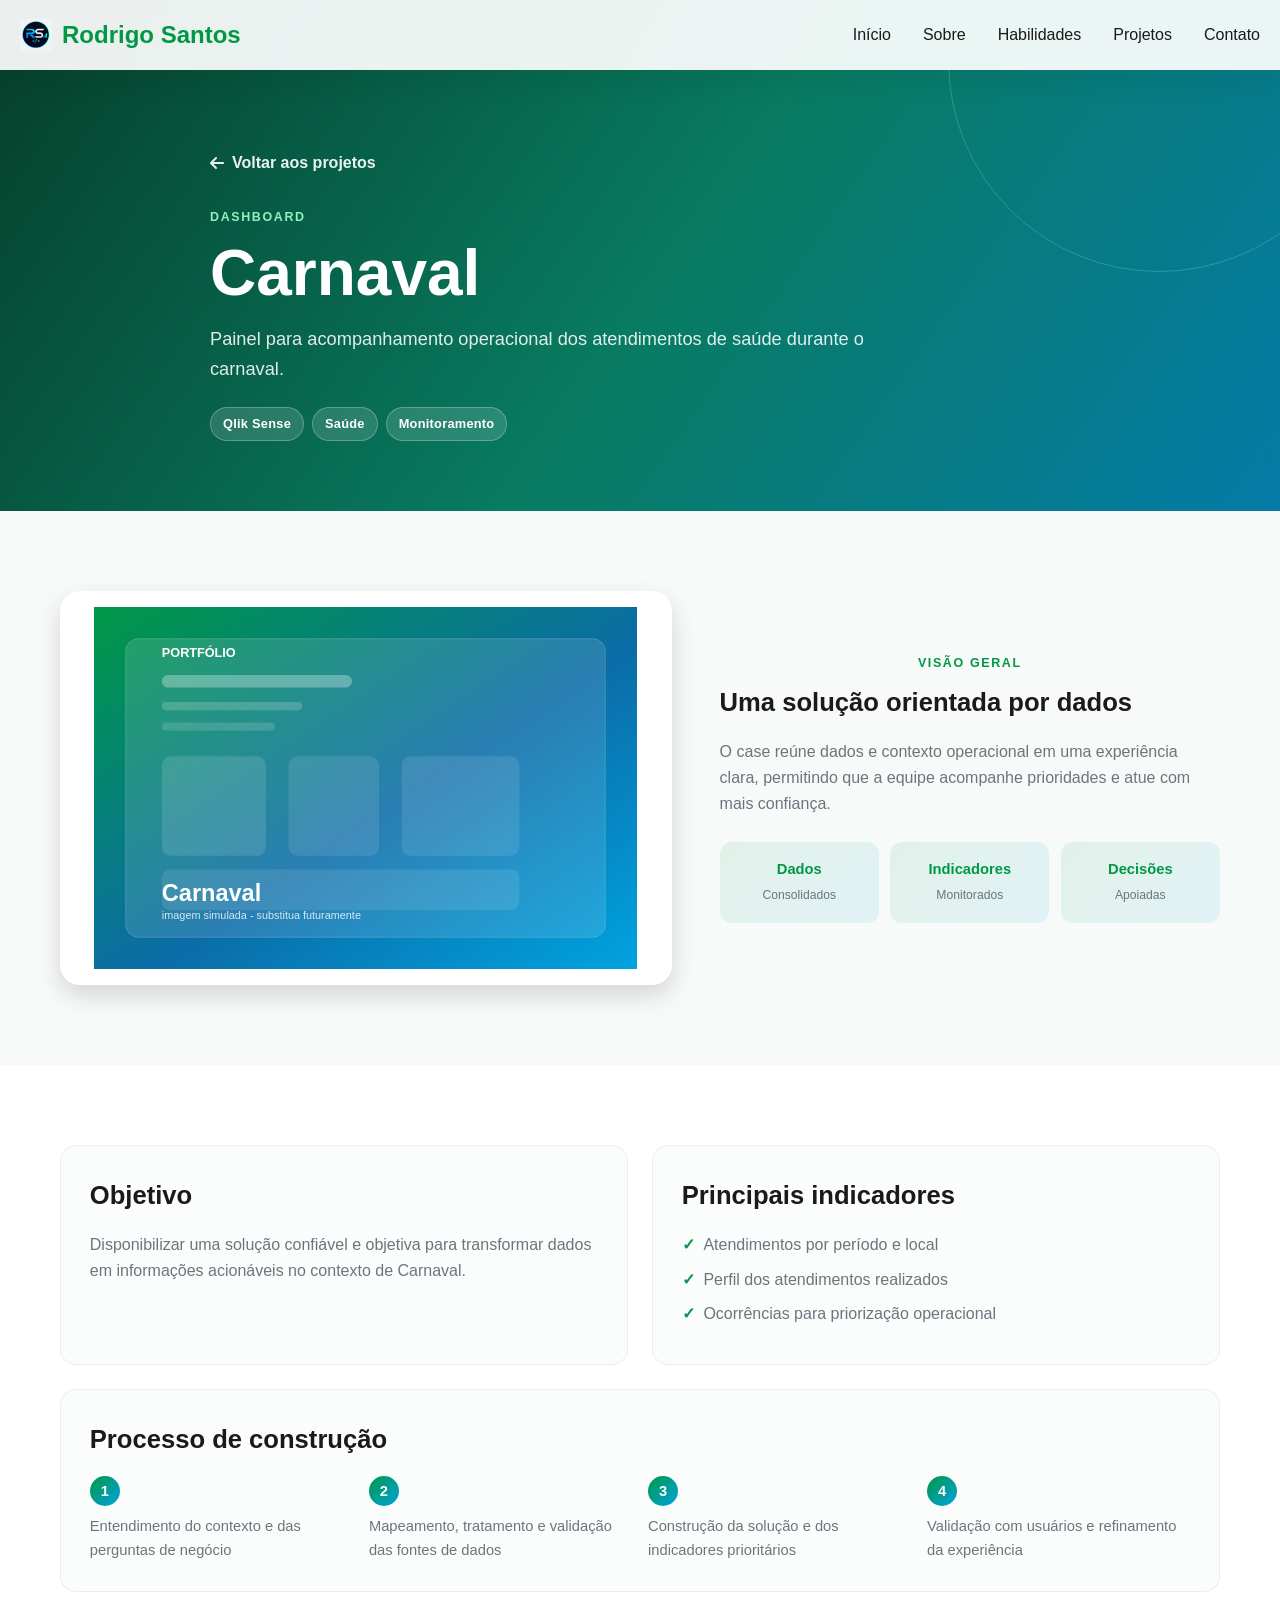
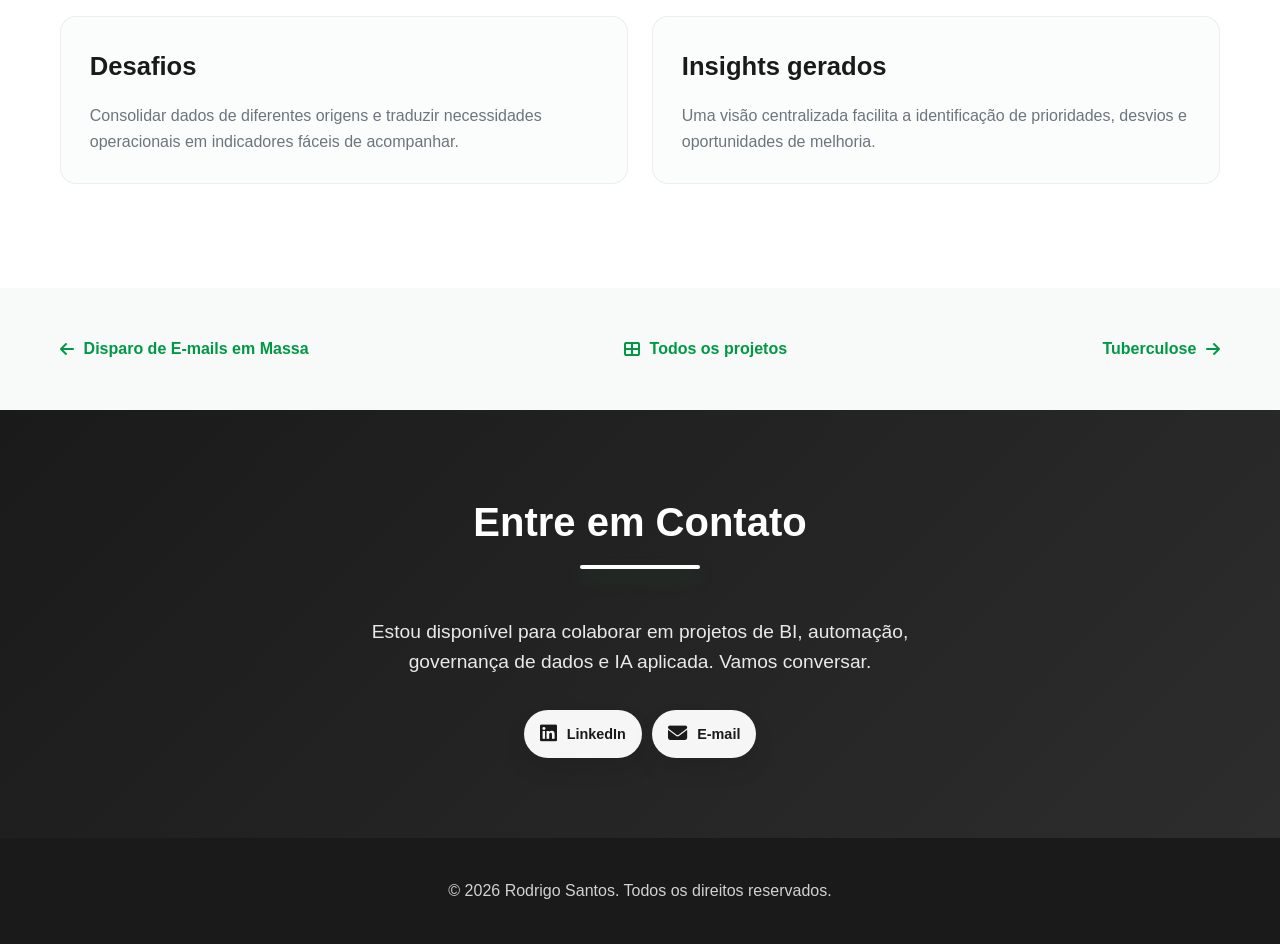
<file: projeto.html>
<!DOCTYPE html>
<html lang="pt-BR">
<head>
  <meta charset="UTF-8"><meta name="viewport" content="width=device-width, initial-scale=1.0">
  <meta name="description" content="Case de projeto de Rodrigo Santos"><title>Case | Rodrigo Santos</title>
  <link rel="stylesheet" href="css/style.css"><link rel="stylesheet" href="https://cdnjs.cloudflare.com/ajax/libs/font-awesome/6.4.0/css/all.min.css">
</head>
<body class="project-page">
  <header><nav class="navbar"><div class="container"><a href="index.html" class="logo"><img src="favicon.png" alt="" class="logo-icon"><span>Rodrigo Santos</span></a><ul id="menu-principal" class="nav-menu"><li><a href="index.html#home">Início</a></li><li><a href="index.html#sobre">Sobre</a></li><li><a href="index.html#skills">Habilidades</a></li><li><a href="index.html#projetos">Projetos</a></li><li><a href="#contato">Contato</a></li></ul><button class="hamburger" type="button" aria-label="Abrir menu" aria-expanded="false" aria-controls="menu-principal"><span></span><span></span><span></span></button></div></nav></header>
  <main>
    <section class="case-hero"><div class="container"><a class="case-back" href="index.html#projetos"><i class="fas fa-arrow-left"></i> Voltar aos projetos</a><span id="caseCategory" class="section-eyebrow"></span><h1 id="caseTitle">Projeto</h1><p id="caseSummary"></p><div id="caseTags" class="projeto-tags"></div></div></section>
    <section class="case-overview"><div class="container"><div class="case-visual"><img id="caseImage" alt="Visão geral do projeto"></div><div><span class="section-eyebrow">Visão geral</span><h2>Uma solução orientada por dados</h2><p id="caseOverview"></p><div class="case-kpis"><div><strong id="kpiOne">—</strong><span id="kpiOneLabel">Indicador</span></div><div><strong id="kpiTwo">—</strong><span id="kpiTwoLabel">Indicador</span></div><div><strong id="kpiThree">—</strong><span id="kpiThreeLabel">Indicador</span></div></div></div></div></section>
    <section class="case-content"><div class="container"><div class="case-grid"><article><h2>Objetivo</h2><p id="caseGoal"></p></article><article><h2>Principais indicadores</h2><ul id="caseIndicators" class="case-list"></ul></article></div><article class="case-flow"><h2>Processo de construção</h2><ol id="caseFlow"></ol></article><div class="case-grid"><article><h2>Desafios</h2><p id="caseChallenges"></p></article><article><h2>Insights gerados</h2><p id="caseInsights"></p></article></div></div></section>
    <nav class="case-navigation"><a id="previousProject" href="#"><i class="fas fa-arrow-left"></i><span>Projeto anterior</span></a><a href="index.html#projetos"><i class="fas fa-th-large"></i><span>Todos os projetos</span></a><a id="nextProject" href="#"><span>Próximo projeto</span><i class="fas fa-arrow-right"></i></a></nav>
  </main>
  <section id="contato" class="contato"><div class="container"><h2 class="section-title">Entre em Contato</h2><div class="contato-content"><p class="contato-subtitle">Estou disponível para colaborar em projetos de BI, automação, governança de dados e IA aplicada. Vamos conversar.</p><div class="contato-links"><a href="https://linkedin.com/in/digostts" target="_blank" rel="noopener noreferrer" class="contato-btn"><i class="fab fa-linkedin"></i> LinkedIn</a><a href="mailto:rodrigobas.1993@gmail.com" class="contato-btn"><i class="fas fa-envelope"></i> E-mail</a></div></div></div></section>
  <footer class="footer"><p>© 2026 Rodrigo Santos. Todos os direitos reservados.</p></footer><script src="js/project-data.js"></script><script src="js/project-detail.js"></script>
</body></html>
</file>
<file: css/style.css>
/* ===== RESET & VARIÁVEIS ===== */
* {
    margin: 0;
    padding: 0;
    box-sizing: border-box;
}

:root {
    /* Cores principais - Inspiradas em Qlik Sense */
    --primary-color: #009845;
    --secondary-color: #00A3E0;
    --dark-color: #1a1a1a;
    --light-color: #f5f5f5;
    --white: #ffffff;
    --gray: #6c757d;
    --highlight-color: #4ECDC4; /* Azul-turquesa para destaques */
    
    /* Gradientes */
    --gradient-primary: linear-gradient(135deg, #009845 0%, #00A3E0 100%);
    --gradient-dark: linear-gradient(135deg, #1a1a1a 0%, #2d2d2d 100%);
    
    /* Sombras */
    --shadow-sm: 0 2px 4px rgba(0,0,0,0.1);
    --shadow-md: 0 4px 6px rgba(0,0,0,0.1);
    --shadow-lg: 0 10px 25px rgba(0,0,0,0.15);
    
    /* Transições */
    --transition: all 0.3s ease;
}

/* ===== ESTILOS GLOBAIS ===== */
body {
    font-family: 'Segoe UI', Tahoma, Geneva, Verdana, sans-serif;
    line-height: 1.6;
    color: var(--dark-color);
    background:
        radial-gradient(circle at top left, rgba(0, 163, 224, 0.08), transparent 30%),
        radial-gradient(circle at bottom right, rgba(0, 152, 69, 0.08), transparent 28%),
        var(--white);
    overflow-x: hidden;
    scroll-behavior: smooth;
}

.container {
    max-width: 1200px;
    margin: 0 auto;
    padding: 0 20px;
}

a {
    text-decoration: none;
    color: inherit;
}

ul {
    list-style: none;
}

/* ===== NAVBAR ===== */
.navbar {
    position: fixed;
    top: 0;
    width: 100%;
    background: rgba(255,255,255,0.92);
    backdrop-filter: blur(12px);
    -webkit-backdrop-filter: blur(12px);
    box-shadow: 0 8px 30px rgba(26,26,26,0.08);
    z-index: 1000;
    transition: var(--transition);
}

.navbar .container {
    display: flex;
    justify-content: space-between;
    align-items: center;
    padding: 1rem 20px;
    max-width: 1280px;
}

.logo {
    display: flex;
    align-items: center;
    gap: 10px;
    font-size: 1.5rem;
    font-weight: bold;
    color: var(--primary-color);
}

.logo-icon {
    width: 32px;
    height: 32px;
    flex: 0 0 32px;
    display: block;
}

.nav-menu {
    display: flex;
    gap: 2rem;
}

.nav-menu a {
    color: var(--dark-color);
    font-weight: 500;
    transition: var(--transition);
    position: relative;
    padding: 5px 0;
}

.nav-menu a::after {
    content: '';
    position: absolute;
    bottom: -5px;
    left: 0;
    width: 0;
    height: 2px;
    background: var(--primary-color);
    transition: var(--transition);
}

.nav-menu a:hover::after,
.nav-menu a.active::after {
    width: 100%;
}

.nav-menu a:hover,
.nav-menu a.active {
    color: var(--primary-color);
}

.nav-menu a.active {
    font-weight: 700;
}

.hamburger {
    display: none;
    flex-direction: column;
    cursor: pointer;
    gap: 4px;
    border: none;
    padding: 0;
    background: transparent;
}

.hamburger span {
    width: 25px;
    height: 3px;
    background: var(--dark-color);
    transition: var(--transition);
}

/* ===== BOTÃO VOLTAR AO TOPO ===== */
.back-to-top {
    position: fixed;
    bottom: 30px;
    right: 30px;
    background: var(--gradient-primary);
    color: var(--white);
    width: 50px;
    height: 50px;
    border-radius: 50%;
    border: none;
    cursor: pointer;
    font-size: 1.2rem;
    box-shadow: var(--shadow-lg);
    opacity: 0;
    visibility: hidden;
    transition: var(--transition);
    z-index: 999;
}

.back-to-top.show {
    opacity: 1;
    visibility: visible;
}

.back-to-top:hover {
    transform: translateY(-5px);
    box-shadow: 0 15px 30px rgba(0,0,0,0.2);
}

/* ===== HERO SECTION ===== */
.hero {
    min-height: 100vh;
    display: flex;
    align-items: center;
    justify-content: center;
    background:
        radial-gradient(circle at top, rgba(255,255,255,0.18), transparent 25%),
        linear-gradient(135deg, #009845 0%, #0c7d57 18%, #0b6ca7 55%, #00A3E0 100%);
    color: var(--white);
    padding: 100px 20px 60px;
    position: relative;
    overflow: hidden;
    isolation: isolate;
}

.hero::before,
.hero::after {
    content: '';
    position: absolute;
    border-radius: 50%;
    z-index: -1;
    background: rgba(255,255,255,0.08);
}

.hero::before {
    width: 520px;
    height: 520px;
    right: -120px;
    top: -120px;
}

.hero::after {
    width: 420px;
    height: 420px;
    left: -120px;
    bottom: -120px;
}

.hero-content {
    text-align: center;
    max-width: 1000px;
    width: 100%;
}

.hero-header {
    display: flex;
    align-items: center;
    gap: 3rem;
    justify-content: center;
    margin-bottom: 2rem;
    flex-wrap: wrap;
    margin-left: auto;
    margin-right: auto;
}

.hero-profile {
    flex-shrink: 0;
    animation: fadeInUp 1s ease;
}

.brand-image {
    width: 220px;
    height: 220px;
    display: block;
    object-fit: contain;
    border-radius: 28px;
    border: 3px solid rgba(255,255,255,.82);
    box-shadow: 0 18px 38px rgba(0,0,0,.28);
    transition: var(--transition);
}

.brand-image:hover {
    transform: translateY(-4px) scale(1.03);
    box-shadow: 0 22px 45px rgba(0,0,0,.34);
}

.hero-text {
    flex: 1 1 0;
    min-width: 300px;
    text-align: left;
    margin-left: 0;
    margin-bottom: 3rem;
}

.profile-image {
    width: 180px;
    height: 180px;
    border-radius: 50%;
    object-fit: cover;
    border: 4px solid var(--white);
    box-shadow: 0 10px 30px rgba(0,0,0,0.3);
    transition: var(--transition);
}

.profile-image:hover {
    transform: scale(1.05);
    box-shadow: 0 15px 40px rgba(0,137,69,0.4);
}

.hero-greeting {
    font-size: 1.3rem;
    margin-bottom: 0.5rem;
    opacity: 0.95;
    font-weight: 300;
    animation: fadeInUp 1s ease;
}

.hero-name {
    font-size: 4rem;
    font-weight: 800;
    margin-bottom: 0.5rem;
    color: #FFF;
    text-shadow: 2px 2px 4px rgba(0,0,0,0.2);
    animation: fadeInUp 1s ease 0.1s backwards;
}

.hero-role {
    font-size: 2rem;
    font-weight: 700;
    margin-bottom: 1rem;
    color: #f9f1a6;
    text-shadow: 1px 1px 3px rgba(0,0,0,0.3);
    animation: fadeInUp 1s ease 0.2s backwards;
    letter-spacing: 0.02em;
}

.hero-subtitle {
    font-size: 1.2rem;
    margin-top: 1rem;
    margin-bottom: 0;
    opacity: 0.95;
    line-height: 1.6;
    animation: fadeInUp 1s ease 0.3s backwards;
}

.hero-stats {
    display: grid;
    grid-template-columns: repeat(4, 1fr);
    gap: 1.5rem;
    margin: 3rem auto;
    max-width: 920px;
    animation: fadeInUp 1s ease 0.4s backwards;
}

.stat-item {
    background: rgba(255,255,255,0.11);
    backdrop-filter: blur(10px);
    -webkit-backdrop-filter: blur(10px);
    padding: 1.5rem 1rem;
    border-radius: 18px;
    transition: var(--transition);
    border: 1px solid rgba(255,255,255,0.22);
    box-shadow: inset 0 1px 0 rgba(255,255,255,0.18);
}

.stat-item:hover {
    transform: translateY(-10px);
    background: rgba(255,255,255,0.25);
    border-color: rgba(255,255,255,0.4);
}

.stat-item h3 {
    font-size: 2.8rem;
    margin-bottom: 0.5rem;
    font-weight: 800;
    display: flex;
    align-items: center;
    justify-content: center;
    gap: 2px;
}

.stat-number {
    color: #FFF;
}

.plus {
    color: #FFD700; /* Dourado para o símbolo + */
    font-size: 2.5rem;
}

.stat-item p {
    font-size: 0.95rem;
    font-weight: 500;
    opacity: 0.95;
    line-height: 1.3;
}

.hero-buttons {
    display: flex;
    gap: 1rem;
    justify-content: center;
    margin-top: 2rem;
    flex-wrap: wrap;
    animation: fadeInUp 1s ease 0.6s backwards;
}

.btn {
    padding: 14px 35px;
    border-radius: 50px;
    font-weight: 600;
    font-size: 1rem;
    transition: var(--transition);
    display: inline-block;
}

.btn-primary {
    background: #FFD700; /* Dourado */
    color: #1a1a1a;
    box-shadow: 0 4px 15px rgba(255, 215, 0, 0.3);
}

.btn-primary:hover {
    transform: translateY(-3px);
    box-shadow: 0 6px 20px rgba(255, 215, 0, 0.5);
    background: #FFC700;
}

.btn-secondary {
    background: transparent;
    color: var(--white);
    border: 2px solid var(--white);
}

.btn-secondary:hover {
    background: var(--white);
    color: var(--primary-color);
    transform: translateY(-3px);
}

.scroll-down {
    position: absolute;
    bottom: 30px;
    left: 50%;
    transform: translateX(-50%);
    animation: bounce 2s infinite;
}

.scroll-down a {
    color: var(--white);
    font-size: 2rem;
    opacity: 0.8;
    transition: var(--transition);
}

.scroll-down a:hover {
    opacity: 1;
}


/* ===== SECTIONS ===== */
section {
    padding: 80px 20px;
}

.section-title {
    text-align: center;
    font-size: 2.5rem;
    margin-bottom: 3rem;
    position: relative;
    padding-bottom: 15px;
    font-weight: 800;
    color: var(--dark-color);
}

.section-title::after {
    content: '';
    position: absolute;
    bottom: 0;
    left: 50%;
    transform: translateX(-50%);
    width: 120px;
    height: 4px;
    background: linear-gradient(90deg, var(--primary-color), var(--secondary-color));
    border-radius: 999px;
    box-shadow: 0 8px 16px rgba(0, 152, 69, 0.25);
}

/* ===== SOBRE ===== */
.sobre {
    background: var(--light-color);
}

.sobre-content {
    display: grid;
    gap: 3rem;
}

.sobre-text p {
    font-size: 1.1rem;
    margin-bottom: 1.5rem;
    line-height: 1.8;
    color: var(--gray);
}

.sobre-text strong {
    color: var(--primary-color);
}

.sobre-icons {
    display: grid;
    grid-template-columns: repeat(auto-fit, minmax(250px, 1fr));
    gap: 2rem;
}

.icon-box {
    background: var(--white);
    padding: 2rem;
    border-radius: 10px;
    text-align: center;
    box-shadow: var(--shadow-md);
    transition: var(--transition);
}

.icon-box:hover {
    transform: translateY(-10px);
    box-shadow: var(--shadow-lg);
}

.icon-box i {
    font-size: 3rem;
    color: var(--primary-color);
    margin-bottom: 1rem;
}

.icon-box h4 {
    font-size: 1.3rem;
    margin-bottom: 0.5rem;
    color: var(--dark-color);
}

.icon-box p {
    color: var(--gray);
}

/* ===== SKILLS ===== */
.skills-category {
    margin-bottom: 4rem;
    display: none;
}

.skills-category.active {
    display: block;
    animation: fadeInUp .35s ease both;
}

.skills-tabs {
    display: flex;
    justify-content: center;
    gap: .7rem;
    flex-wrap: wrap;
    margin: 0 auto 2rem;
}

.skill-tab {
    border: 1px solid rgba(0,152,69,.16);
    background: #fff;
    color: var(--dark-color);
    padding: .6rem .85rem;
    border-radius: 999px;
    cursor: pointer;
    font: inherit;
    font-size: .92rem;
    font-weight: 700;
    transition: var(--transition);
}

.skill-tab i {
    color: var(--primary-color);
    margin-right: .38rem;
}

.skill-tab:hover,
.skill-tab.active {
    color: #fff;
    background: var(--gradient-primary);
    border-color: transparent;
    box-shadow: 0 10px 22px rgba(0,152,69,.18);
}

.skill-tab.active i {
    color: #fff;
}

.skills-grid {
    display: grid;
    grid-template-columns: repeat(auto-fit, minmax(280px, 1fr));
    gap: 2rem;
}

.skill-card {
    background: linear-gradient(180deg, rgba(255,255,255,0.98), rgba(245,245,245,0.96));
    padding: 2rem;
    border-radius: 18px;
    box-shadow: 0 18px 35px rgba(26,26,26,0.08);
    transition: var(--transition);
    border: 1px solid rgba(0,0,0,0.04);
}

.skill-card:hover {
    transform: translateY(-12px);
    box-shadow: 0 24px 40px rgba(0, 152, 69, 0.12);
    border-color: rgba(0, 152, 69, 0.2);
}

.primary-skill {
    background: var(--gradient-primary);
    color: var(--white);
}

.primary-skill h4,
.primary-skill .skill-badge {
    color: var(--white);
}

.skill-icon {
    font-size: 3rem;
    color: var(--primary-color);
    margin-bottom: 1rem;
}

.primary-skill .skill-icon {
    color: var(--white);
}

.skill-card h4 {
    font-size: 1.5rem;
    margin-bottom: 1rem;
    color: var(--dark-color);
}

.skill-level {
    background: var(--light-color);
    height: 10px;
    border-radius: 10px;
    margin: 1rem 0;
    overflow: hidden;
}

.primary-skill .skill-level {
    background: rgba(255,255,255,0.3);
}

.skill-bar {
    height: 100%;
    background: var(--gradient-primary);
    border-radius: 10px;
    transition: width 1s ease;
}

.primary-skill .skill-bar {
    background: var(--white);
}

.skill-badge {
    display: inline-block;
    background: var(--primary-color);
    color: var(--white);
    padding: 5px 15px;
    border-radius: 20px;
    font-size: 0.85rem;
    font-weight: 600;
    margin-bottom: 1rem;
}

.skill-details {
    margin-top: 1rem;
}

.skill-details li {
    padding: 0.5rem 0;
    padding-left: 1.5rem;
    position: relative;
    font-size: 0.95rem;
    color: var(--gray);
}

.primary-skill .skill-details li {
    color: rgba(255,255,255,0.9);
}

.skill-details li::before {
    content: '\2022';
    position: absolute;
    left: 0;
    color: var(--primary-color);
}

.primary-skill .skill-details li::before {
    color: var(--white);
}

/* Metodologias */
.methodology-grid {
    display: grid;
    grid-template-columns: repeat(auto-fit, minmax(250px, 1fr));
    gap: 2rem;
}

.method-card {
    background: var(--white);
    padding: 2rem;
    border-radius: 15px;
    text-align: center;
    box-shadow: var(--shadow-md);
    transition: var(--transition);
}

.method-card:hover {
    transform: translateY(-10px);
    box-shadow: var(--shadow-lg);
}

.method-card i {
    font-size: 3rem;
    color: var(--secondary-color);
    margin-bottom: 1rem;
}

.method-card h4 {
    font-size: 1.3rem;
    margin-bottom: 0.5rem;
    color: var(--dark-color);
}

.method-card p {
    color: var(--gray);
}

/* ===== EXPERIÊNCIA ===== */
.experiencia {
    background: var(--light-color);
}

.experience-heading-row {
    display: flex;
    align-items: center;
    justify-content: center;
    gap: 1rem;
    margin-bottom: 2rem;
    position: relative;
}

.experience-tabs {
    display: flex;
    gap: .7rem;
    flex-wrap: wrap;
    justify-content: center;
}

.experience-tab {
    border: 1px solid rgba(0,152,69,.16);
    background: #fff;
    color: var(--dark-color);
    padding: .6rem 1rem;
    border-radius: 999px;
    cursor: pointer;
    font: inherit;
    font-size: .92rem;
    font-weight: 700;
    transition: var(--transition);
}

.experience-tab:hover,
.experience-tab.active {
    color: #fff;
    background: var(--gradient-primary);
    border-color: transparent;
    box-shadow: 0 10px 22px rgba(0,152,69,.18);
}

.experiencia .experiencia-coluna {
    display: none;
}

.experiencia .experiencia-coluna.active {
    display: block;
    animation: fadeInUp .35s ease both;
}

.experiencia .experiencia-wrapper {
    display: block;
}

.experience-download {
    border: 0;
    border-radius: 999px;
    padding: .7rem 1rem;
    background: var(--gradient-primary);
    color: #fff;
    display: inline-flex;
    align-items: center;
    gap: .55rem;
    font: inherit;
    font-size: .9rem;
    font-weight: 700;
    cursor: pointer;
    box-shadow: 0 10px 22px rgba(0,152,69,.18);
    transition: var(--transition);
}

.experience-heading-row .experience-download {
    position: absolute;
    right: 20px;
}

.experience-download:hover {
    transform: translateY(-2px);
    box-shadow: 0 14px 28px rgba(0,152,69,.24);
}

.experience-card-grid {
    display: grid;
    grid-template-columns: repeat(3, minmax(0, 1fr));
    grid-auto-rows: minmax(360px, auto);
    align-items: stretch;
    gap: 1rem;
    margin-top: 1rem;
}

.experience-card,
.academia-section {
    background: #fff;
    border: 1px solid rgba(0,0,0,.06);
    border-radius: 14px;
    padding: 1.15rem;
    box-shadow: var(--shadow-sm);
    height: 480px;
    min-height: 480px;
    overflow: hidden;
}

.experience-card-grid .experience-card {
    color: var(--gray);
    line-height: 1.5;
}

.experience-card h4 {
    color: var(--dark-color);
    font-size: 1.15rem;
    margin-bottom: 1rem;
}

.experience-overview .timeline-date {
    margin-bottom: 1rem;
}

.academia-container {
    display: grid;
    grid-template-columns: repeat(3, minmax(0, 1fr));
    grid-auto-rows: minmax(360px, auto);
    align-items: stretch;
    gap: 1rem;
}

.academia-section {
    margin: 0;
}

.experiencia .academia-section {
    margin: 0;
    padding: 1.15rem;
}

.experiencia-wrapper {
    display: grid;
    grid-template-columns: 1fr 1fr;
    gap: 3rem;
    align-items: start;
}

.experiencia-coluna {
    display: flex;
    flex-direction: column;
}

.experiencia-subtitle {
    font-size: 1.8rem;
    color: var(--primary-color);
    margin-bottom: 2rem;
    font-weight: 700;
}

.profissional-container {
    display: flex;
    gap: 1.5rem;
    align-items: center;
}

.profissional-content {
    flex: 1;
    display: flex;
    flex-direction: column;
}

.btn-curriculum-ext {
    width: 60px;
    height: 60px;
    background: var(--gradient-primary);
    border-radius: 50%;
    border: none;
    display: flex;
    align-items: center;
    justify-content: center;
    cursor: pointer;
    flex-shrink: 0;
}

.btn-curriculum-ext i {
    font-size: 1.5rem;
    color: var(--white);
}

.btn-curriculum-ext:hover {
    transform: scale(1.1);
    box-shadow: var(--shadow-lg);
    transition: var(--transition);
}

.academia-container {
    background: var(--white);
    padding: 2rem;
    border-radius: 15px;
    box-shadow: var(--shadow-md);
}

.academia-section {
    padding-bottom: 1.5rem;
    margin-bottom: 1.5rem;
}

.academia-section:last-child {
    padding-bottom: 0;
    margin-bottom: 0;
}

.academia-section h3 {
    font-size: 1.3rem;
    margin-bottom: 1rem;
    color: var(--dark-color);
    font-weight: 600;
}

.timeline {
    max-width: 100%;
    margin: 0;
}

.timeline-item {
    display: flex;
    gap: 2rem;
    position: relative;
}

.timeline-icon {
    width: 60px;
    height: 60px;
    background: var(--gradient-primary);
    border-radius: 50%;
    display: flex;
    align-items: center;
    justify-content: center;
    flex-shrink: 0;
}

.timeline-icon i {
    font-size: 1.5rem;
    color: var(--white);
}

.timeline-content {
    background: var(--white);
    padding: 2rem;
    border-radius: 15px;
    box-shadow: var(--shadow-md);
    flex: 1;
}

.timeline-content h3 {
    font-size: 1.8rem;
    margin-bottom: 0.5rem;
    color: var(--dark-color);
}

.timeline-date {
    color: var(--primary-color);
    font-weight: 600;
    font-size: 1.1rem;
    display: block;
    margin-bottom: 1.5rem;
}

.experience-intro {
    color: var(--gray);
    font-size: 1.1rem;
    margin-bottom: 1.5rem;
    line-height: 1.6;
    padding: 1rem;
    background: var(--light-color);
    border-left: 4px solid var(--primary-color);
    border-radius: 5px;
}

.experience-intro strong {
    color: var(--primary-color);
}

.experience-list li {
    padding: 0.75rem 0;
    padding-left: 2rem;
    position: relative;
    color: var(--gray);
    line-height: 1.6;
}

.experience-list li i {
    position: absolute;
    left: 0;
    top: 0.75rem;
    color: var(--primary-color);
}

.experience-list strong {
    color: var(--dark-color);
}

/* ===== PROJETOS ===== */
.projetos-grid {
    display: grid;
    grid-template-columns: repeat(auto-fit, minmax(320px, 1fr));
    gap: 2rem;
}

.projeto-card {
    background: linear-gradient(180deg, #ffffff 0%, #f7fbff 100%);
    border-radius: 18px;
    padding: 2rem;
    box-shadow: 0 18px 35px rgba(26,26,26,0.08);
    transition: transform 0.25s ease, box-shadow 0.25s ease, border-color 0.25s ease;
    border-top: 4px solid var(--primary-color);
    border: 1px solid rgba(0,0,0,0.04);
    position: relative;
    overflow: hidden;
}

.projeto-card::before {
    content: '';
    position: absolute;
    inset: 0 auto auto 0;
    width: 100%;
    height: 3px;
    background: linear-gradient(90deg, var(--primary-color), var(--secondary-color));
}

.projeto-card:hover {
    transform: translateY(-12px);
    box-shadow: 0 24px 45px rgba(0, 152, 69, 0.12);
    border-color: rgba(0, 152, 69, 0.15);
}

.projeto-header {
    display: flex;
    align-items: center;
    gap: 1rem;
    margin-bottom: 1rem;
}

.projeto-header i {
    font-size: 2rem;
    color: var(--primary-color);
}

.projeto-header h3 {
    font-size: 1.3rem;
    color: var(--dark-color);
}

.projeto-card p {
    color: var(--gray);
    margin-bottom: 1.5rem;
    line-height: 1.6;
}

.projeto-tags {
    display: flex;
    flex-wrap: wrap;
    gap: 0.5rem;
}

.tag {
    background: linear-gradient(135deg, rgba(0, 152, 69, 0.1), rgba(0, 163, 224, 0.12));
    color: var(--primary-color);
    padding: 6px 12px;
    border-radius: 999px;
    font-size: 0.8rem;
    font-weight: 700;
    letter-spacing: 0.02em;
    border: 1px solid rgba(0, 152, 69, 0.12);
}

/* ===== BOTÕES DOS PROJETOS ===== */
.btn-visualizar {
    background: linear-gradient(135deg, var(--primary-color), #18a45d);
    color: var(--white);
    border: none;
    padding: 11px 20px;
    border-radius: 10px;
    font-size: 0.96rem;
    font-weight: 700;
    cursor: pointer;
    transition: var(--transition);
    display: inline-flex;
    align-items: center;
    gap: 8px;
    margin-top: 1rem;
    box-shadow: 0 12px 24px rgba(0, 152, 69, 0.18);
}

.btn-visualizar:hover {
    background: linear-gradient(135deg, #0f8d4e, var(--secondary-color));
    transform: translateY(-3px);
    box-shadow: 0 16px 28px rgba(0, 163, 224, 0.2);
}

.btn-visualizar i {
    font-size: 1.1rem;
}

/* ===== BOTÃO CURRÍCULO ===== */
.btn-curriculum {
    background: var(--primary-color);
    color: var(--white);
    border: none;
    width: 50px;
    height: 50px;
    border-radius: 50%;
    font-size: 1.5rem;
    cursor: pointer;
    transition: var(--transition);
    display: flex;
    align-items: center;
    justify-content: center;
}

.btn-curriculum:hover {
    background: var(--secondary-color);
    transform: scale(1.1);
    box-shadow: var(--shadow-lg);
}

/* ===== MODAL PARA IMAGENS ===== */
.modal {
    display: none;
    position: fixed;
    z-index: 2000;
    left: 0;
    top: 0;
    width: 100%;
    height: 100%;
    background-color: rgba(0, 0, 0, 0.7);
    animation: fadeIn 0.3s ease;
}

.modal.active {
    display: flex;
    align-items: center;
    justify-content: center;
}

.modal-content {
    background-color: var(--white);
    border-radius: 15px;
    width: min(1100px, 90vw);
    height: min(82vh, 820px);
    overflow: hidden;
    position: relative;
    animation: slideIn 0.3s ease;
    display: flex;
    flex-direction: column;
}

.modal-header {
    display: flex;
    justify-content: space-between;
    align-items: center;
    padding: 1.5rem;
    border-bottom: 1px solid var(--light-color);
    flex-shrink: 0;
}

.modal-header h2 {
    margin: 0;
    color: var(--dark-color);
}

.close-modal {
    background: none;
    border: none;
    font-size: 1.8rem;
    cursor: pointer;
    color: var(--gray);
    transition: var(--transition);
}

.close-modal:hover {
    color: var(--dark-color);
}

.modal-image {
    width: 100%;
    height: 100%;
    max-height: 68vh;
    object-fit: contain;
    padding: 1rem;
    display: block;
}

.modal-body {
    display: flex;
    align-items: center;
    justify-content: center;
    gap: 1.5rem;
    padding: 1rem;
    position: relative;
    flex: 1;
    min-height: 0;
}

.modal-nav {
    background: var(--primary-color);
    color: var(--white);
    border: none;
    width: 50px;
    height: 50px;
    border-radius: 50%;
    font-size: 1.5rem;
    cursor: pointer;
    transition: var(--transition);
    display: flex;
    align-items: center;
    justify-content: center;
    flex-shrink: 0;
}

.modal-nav:hover {
    background: var(--secondary-color);
    transform: scale(1.1);
}

.modal-prev {
    order: -1;
}

.modal-next {
    order: 1;
}

@keyframes fadeIn {
    from {
        opacity: 0;
    }
    to {
        opacity: 1;
    }
}

@keyframes slideIn {
    from {
        transform: translateY(-50px);
        opacity: 0;
    }
    to {
        transform: translateY(0);
        opacity: 1;
    }
}

/* ===== SECTION SUBTITLE ===== */
.section-subtitle {
    text-align: center;
    font-size: 1.08rem;
    color: var(--gray);
    margin-bottom: 3rem;
    max-width: 760px;
    margin-left: auto;
    margin-right: auto;
    line-height: 1.8;
    font-weight: 500;
}

/* ===== APLICATIVOS ===== */
.aplicativos {
    background: linear-gradient(135deg, rgba(0, 152, 69, 0.05) 0%, rgba(0, 163, 224, 0.05) 100%);
    border-top: 1px solid rgba(0,0,0,0.03);
    border-bottom: 1px solid rgba(0,0,0,0.03);
}

/* ===== CONTATO ===== */
.contato {
    background: var(--gradient-dark);
    color: var(--white);
}

.contato .section-title {
    color: var(--white);
}

.contato .section-title::after {
    background: var(--white);
}

.contato-content {
    text-align: center;
    max-width: 600px;
    margin: 0 auto;
}

.contato-subtitle {
    font-size: 1.2rem;
    margin-bottom: 2rem;
    opacity: 0.9;
}

.contato-links {
    display: flex;
    gap: .65rem;
    justify-content: center;
    flex-wrap: nowrap;
}

.contato-btn {
    background: rgba(255,255,255,0.96);
    color: var(--dark-color);
    padding: 10px 16px;
    font-size: .9rem;
    border-radius: 50px;
    font-weight: 700;
    display: inline-flex;
    align-items: center;
    justify-content: center;
    gap: 10px;
    transition: var(--transition);
    white-space: nowrap;
    min-height: 48px;
    box-shadow: 0 12px 24px rgba(0,0,0,0.08);
}

.contato-btn:hover {
    transform: translateY(-5px);
    box-shadow: var(--shadow-lg);
    background: var(--primary-color);
    color: var(--white);
}

.whatsapp-btn {
    background: var(--white);
    color: var(--dark-color);
}

.whatsapp-btn:hover {
    background: #25D366;
    color: var(--white);
    transform: translateY(-5px);
    box-shadow: var(--shadow-lg);
}

.contato-btn i {
    font-size: 1.2rem;
}

/* ===== FOOTER ===== */
.footer {
    background: var(--dark-color);
    color: var(--white);
    text-align: center;
    padding: 2rem 20px;
}

.footer p {
    margin: 0.5rem 0;
    opacity: 0.8;
}

.footer i {
    color: #e74c3c;
}

/* ===== ANIMAÇÕES ===== */
@keyframes fadeInUp {
    from {
        opacity: 0;
        transform: translateY(30px);
    }
    to {
        opacity: 1;
        transform: translateY(0);
    }
}

@keyframes bounce {
    0%, 20%, 50%, 80%, 100% {
        transform: translateX(-50%) translateY(0);
    }
    40% {
        transform: translateX(-50%) translateY(-10px);
    }
    60% {
        transform: translateX(-50%) translateY(-5px);
    }
}

/* ===== RESPONSIVO ===== */
@media (max-width: 768px) {
    .experience-heading-row {
        align-items: stretch;
        flex-direction: column;
    }

    .experience-tabs {
        width: 100%;
    }

    .experience-heading-row .experience-download {
        position: static;
        width: 100%;
    }

    .experience-tab,
    .experience-download {
        flex: 1;
        justify-content: center;
    }

    .experience-card-grid,
    .academia-container {
        grid-template-columns: 1fr;
    }

    .hamburger {
        display: flex;
    }
    
    .nav-menu {
        position: fixed;
        left: -100%;
        top: 70px;
        flex-direction: column;
        background: var(--white);
        width: 100%;
        text-align: center;
        transition: var(--transition);
        box-shadow: var(--shadow-lg);
        padding: 2rem 0;
    }
    
    .nav-menu.active {
        left: 0;
    }
    
    .hero-title {
        font-size: 2rem;
    }

    .hero-subtitle-main {
        font-size: 1.5rem;
    }
    
    .hero-subtitle {
        font-size: 1.1rem;
    }
    
    .hero-stats {
        grid-template-columns: repeat(2, 1fr);
    }
    
    .hero-buttons {
        flex-direction: column;
    }
    
    .section-title {
        font-size: 2rem;
    }
    
    .experiencia-wrapper {
        grid-template-columns: 1fr;
        gap: 2rem;
    }
    
    .timeline-item {
        flex-direction: column;
    }
    
    .skills-grid,
    .projetos-grid {
        grid-template-columns: 1fr;
    }

    .back-to-top {
        width: 45px;
        height: 45px;
        bottom: 20px;
        right: 20px;
    }

    .modal-content {
        max-width: 95%;
        max-height: 95vh;
    }
}

@media (max-width: 480px) {
    .hero-stats {
        grid-template-columns: 1fr;
    }
    
    .stat-item h3 {
        font-size: 2rem;
    }
}

.skill-card.skill-bar-ready .skill-bar { width: var(--skill-level) !important; }

/* ===== PADRONIZAÇÃO E INTERAÇÕES DOS CARDS ===== */
.skills-grid { align-items:stretch; }
.skills-grid:not(.skills-carousel) { grid-template-columns:repeat(3, 340px); justify-content:center; }
.skill-card { min-height:360px; display:flex; flex-direction:column; width:100%; }
.skill-card .skill-details { margin-top:auto; }
.methodology-grid { grid-template-columns:repeat(3, 340px); justify-content:center; }
.method-card { min-height:360px; display:flex; flex-direction:column; }
.method-card p { margin-top:auto; }
.method-details { margin-top:1.25rem; text-align:left; }
.method-details li { color:var(--gray); font-size:.92rem; padding:.35rem 0 .35rem 1.25rem; position:relative; }
.method-details li::before { content:'✓'; position:absolute; left:0; color:var(--primary-color); font-weight:800; }
.skill-card:hover, .method-card:hover, .projeto-card:hover { transform:translateY(-10px); box-shadow:0 24px 44px rgba(0, 116, 80, .18); border-color:rgba(0,152,69,.22); }
.skills-carousel-controls { margin-bottom:.7rem; }
.skills-carousel-controls p { font-size:.92rem; }
.skills-category:not(.has-carousel-controls) { padding-top: 54px; }
@media (max-width: 1150px) and (min-width: 769px) { .skills-grid:not(.skills-carousel) { grid-template-columns:repeat(3, minmax(0, 1fr)); } }
@media (max-width: 1150px) and (min-width: 769px) { .methodology-grid { grid-template-columns:repeat(3, minmax(0, 1fr)); } }

/* Experiência: os dois painéis acompanham a mesma altura */
@media (min-width:769px) {
    .experiencia-wrapper { align-items:stretch; }
    .experiencia-coluna { min-height:100%; }
    .profissional-container, .academia-container { flex:1; }
    .profissional-content, .timeline, .timeline-item, .timeline-content { height:100%; }
}

/* Elementos analíticos em movimento na abertura */
.hero-data-particles { position:absolute; inset:0; pointer-events:none; overflow:hidden; z-index:0; }
.hero-content, .scroll-down { position:relative; z-index:1; }
.hero-data-particles span { position:absolute; width:9px; height:9px; border-radius:50%; background:rgba(255,255,255,.72); box-shadow:0 0 20px 6px rgba(123,238,255,.22); animation:dataParticle 12s linear infinite; }
.hero-data-particles span:nth-child(1){ left:8%; top:23%; animation-delay:-2s; }.hero-data-particles span:nth-child(2){ left:22%; top:72%; animation-delay:-8s; transform:scale(.7); }.hero-data-particles span:nth-child(3){ left:74%; top:20%; animation-delay:-5s; }.hero-data-particles span:nth-child(4){ left:86%; top:65%; animation-delay:-10s; transform:scale(1.4); }.hero-data-particles span:nth-child(5){ left:48%; top:15%; animation-delay:-3s; transform:scale(.6); }.hero-data-particles span:nth-child(6){ left:58%; top:82%; animation-delay:-7s; }
.hero-data-particles i { position:absolute; color:rgba(255,255,255,.15); font-size:2.4rem; animation:dataIcon 14s ease-in-out infinite alternate; }.hero-data-particles i:nth-of-type(1){ left:8%; bottom:17%; }.hero-data-particles i:nth-of-type(2){ right:11%; top:28%; animation-delay:-5s; }.hero-data-particles i:nth-of-type(3){ right:30%; bottom:13%; animation-delay:-9s; }
@keyframes dataParticle { 0% { translate:0 0; opacity:.15; } 35% { opacity:1; } 100% { translate:110px -150px; opacity:.1; } }
@keyframes dataIcon { to { transform:translate(35px,-45px) rotate(10deg); opacity:.45; } }
@media (prefers-reduced-motion: reduce) { .hero-data-particles *, .hero::before, .hero::after { animation:none !important; } }

/* ===== PORTFÓLIO INTERATIVO ===== */
.hero::before { animation: floatOrb 12s ease-in-out infinite alternate; }
.hero::after { animation: floatOrb 16s ease-in-out infinite alternate-reverse; }
.hero-content > * { animation: heroReveal .8s ease both; }
.hero-stats { animation-delay: .18s; }
.hero-buttons { animation-delay: .32s; }
@keyframes floatOrb { to { transform: translate(55px, 35px) scale(1.12); } }
@keyframes heroReveal { from { opacity: 0; transform: translateY(22px); } to { opacity: 1; transform: translateY(0); } }

.section-eyebrow { display:block; text-align:center; color:var(--primary-color); font-size:.78rem; font-weight:800; letter-spacing:.13em; text-transform:uppercase; margin-bottom:.55rem; }
.projetos-hub { background:linear-gradient(135deg, rgba(0,152,69,.035), rgba(0,163,224,.07)); }
.project-tabs { display:flex; justify-content:center; gap:.7rem; flex-wrap:wrap; margin:0 auto 2rem; }
.project-tab { border:1px solid rgba(0,152,69,.16); background:#fff; color:var(--dark-color); padding:.75rem 1rem; border-radius:999px; cursor:pointer; font:inherit; font-weight:700; transition:var(--transition); }
.project-tab i { color:var(--primary-color); margin-right:.38rem; }
.project-tab:hover, .project-tab.active { color:#fff; background:var(--gradient-primary); border-color:transparent; box-shadow:0 10px 22px rgba(0,152,69,.18); }
.project-tab.active i { color:#fff; }
.project-panel { display:none; }
.project-panel.active { display:block; animation:fadeInUp .35s ease both; }
.carousel-controls { display:flex; justify-content:space-between; align-items:center; margin:0 0 1rem; }
.carousel-controls p { color:var(--gray); font-weight:700; margin:0; }
.carousel-controls div { display:flex; gap:.55rem; }
.carousel-button { width:38px; height:38px; border:1px solid rgba(0,152,69,.16); border-radius:50%; background:#fff; color:var(--primary-color); cursor:pointer; transition:var(--transition); }
[hidden] { display:none !important; }
.carousel-button:hover { background:var(--primary-color); color:#fff; transform:translateY(-2px); }
.project-carousel, .skills-carousel { display:flex; overflow-x:auto; gap:1.25rem; padding:4px 2px 1.4rem; scroll-snap-type:x mandatory; scrollbar-width:thin; scrollbar-color:var(--primary-color) transparent; }
.project-carousel::-webkit-scrollbar, .skills-carousel::-webkit-scrollbar { height:7px; }
.project-carousel::-webkit-scrollbar-thumb, .skills-carousel::-webkit-scrollbar-thumb { background:var(--primary-color); border-radius:99px; }
.project-carousel .projeto-card { min-width:350px; width:350px; height:380px; flex:0 0 350px; scroll-snap-align:start; cursor:pointer; display:flex; flex-direction:column; }
.project-carousel .projeto-card::after { content:'Abrir case  \2192'; color:var(--primary-color); font-size:.85rem; font-weight:800; opacity:0; transform:translateY(5px); transition:var(--transition); margin-top:auto; }
.project-carousel .projeto-card:hover::after, .project-carousel .projeto-card:focus::after { opacity:1; transform:translateY(0); }
.project-carousel .projeto-card:focus-visible { outline:3px solid var(--secondary-color); outline-offset:3px; }
.project-carousel .projeto-card p { margin-bottom:1rem; }
.project-carousel .projeto-tags { margin-top:auto; }
.skills-carousel .skill-card { min-width:340px; width:340px; flex:0 0 340px; scroll-snap-align:start; }

/* ===== PÁGINAS DE CASE ===== */
.project-page { background:#f7faf9; }
.case-hero { padding:150px 0 70px; color:#fff; background:linear-gradient(125deg,#063e2a,#087b60 52%,#057ba8); position:relative; overflow:hidden; }
.case-hero::after { content:''; position:absolute; width:420px; height:420px; border:1px solid rgba(255,255,255,.18); border-radius:50%; right:-90px; top:-150px; }
.case-hero .container { position:relative; z-index:1; max-width:900px; }
.case-back { display:inline-flex; align-items:center; gap:.5rem; font-weight:700; margin-bottom:2rem; opacity:.92; }
.case-hero .section-eyebrow { color:#91f0c1; text-align:left; margin:0 0 .65rem; }
.case-hero h1 { font-size:clamp(2.1rem,5vw,4rem); line-height:1.1; margin-bottom:1rem; }
.case-hero p { max-width:700px; color:rgba(255,255,255,.88); font-size:1.14rem; margin-bottom:1.5rem; }
.case-hero .tag { background:rgba(255,255,255,.14); color:#fff; border-color:rgba(255,255,255,.25); }
.case-overview, .case-content { padding:5rem 0; }
.case-overview .container { display:grid; grid-template-columns:minmax(0,1.1fr) minmax(0,.9fr); gap:3rem; align-items:center; }
.case-visual { padding:1rem; background:#fff; border-radius:20px; box-shadow:var(--shadow-lg); }
.case-visual img { width:100%; aspect-ratio:16/10; object-fit:contain; display:block; }
.case-overview h2, .case-content h2 { font-size:1.6rem; margin-bottom:1rem; }
.case-overview p, .case-content p { color:var(--gray); }
.case-kpis { display:grid; grid-template-columns:repeat(3,1fr); gap:.7rem; margin-top:1.6rem; }
.case-kpis div { background:linear-gradient(135deg,rgba(0,152,69,.09),rgba(0,163,224,.09)); border-radius:12px; padding:1rem .7rem; text-align:center; }
.case-kpis strong { display:block; color:var(--primary-color); font-size:.92rem; }.case-kpis span { color:var(--gray); font-size:.76rem; }
.case-content { background:#fff; }.case-grid { display:grid; grid-template-columns:repeat(2,1fr); gap:1.5rem; margin-bottom:1.5rem; }
.case-grid article, .case-flow { border:1px solid rgba(0,0,0,.06); border-radius:16px; padding:1.8rem; background:#fbfdfc; }
.case-list li { color:var(--gray); margin:.55rem 0; padding-left:1.35rem; position:relative; }.case-list li::before { content:'\2713'; position:absolute; left:0; color:var(--primary-color); font-weight:800; }
.case-flow { margin-bottom:1.5rem; }.case-flow ol { display:grid; grid-template-columns:repeat(4,1fr); gap:1rem; counter-reset:flow; }.case-flow li { list-style:none; color:var(--gray); font-size:.92rem; }.case-flow li::before { counter-increment:flow; content:counter(flow); display:block; color:#fff; background:var(--gradient-primary); width:30px; height:30px; text-align:center; border-radius:50%; line-height:30px; font-weight:800; margin-bottom:.6rem; }
.case-navigation { max-width:1200px; margin:0 auto; padding:3rem 20px; display:flex; justify-content:space-between; gap:1rem; }.case-navigation a { display:flex; align-items:center; gap:.6rem; color:var(--primary-color); font-weight:800; }.case-navigation a:last-child { text-align:right; }
@media (max-width:768px) { .case-hero { padding-top:120px; }.case-overview .container,.case-grid { grid-template-columns:1fr; }.case-flow ol { grid-template-columns:repeat(2,1fr); }.case-navigation a span { font-size:.8rem; }.case-kpis { gap:.4rem; } }

@media (max-width: 768px) {
    .project-carousel .projeto-card { min-width:285px; width:285px; flex-basis:285px; height:410px; padding:1.45rem; }
    .skills-grid:not(.skills-carousel) { grid-template-columns:1fr; }
    .methodology-grid { grid-template-columns:1fr; }
    .skills-carousel .skill-card { min-width:285px; width:285px; flex-basis:285px; }
    .carousel-controls p { font-size:.92rem; }
}

/* ===== RESPONSIVO ===== */
@media (max-width: 1024px) {
    .hero-stats {
        grid-template-columns: repeat(2, 1fr); /* 2 colunas em tablets */
        gap: 1.5rem;
    }
}

@media (max-width: 768px) {
    .hamburger {
        display: flex;
    }
    
    .nav-menu {
        position: fixed;
        left: -100%;
        top: 70px;
        flex-direction: column;
        background: var(--white);
        width: 100%;
        text-align: center;
        transition: var(--transition);
        box-shadow: var(--shadow-lg);
        padding: 2rem 0;
    }
    
    .nav-menu.active {
        left: 0;
    }
    
    .hero-name {
        font-size: 2.5rem;
    }

    .hero-role {
        font-size: 1.5rem;
    }
    
    .hero-subtitle {
        font-size: 1.1rem;
    }

    .hero-header {
        gap: 2rem;
    }

    .brand-image {
        width: 150px;
        height: 150px;
        border-radius: 22px;
    }
    
    .hero-stats {
        grid-template-columns: repeat(2, 1fr); /* 2 colunas em mobile */
        gap: 1rem;
    }

    .stat-item h3 {
        font-size: 2.2rem;
    }

    .plus {
        font-size: 2rem;
    }
    
    .hero-buttons {
        flex-direction: column;
        gap: 1rem;
    }

    .btn {
        width: 100%;
        max-width: 300px;
    }
    
    .section-title {
        font-size: 2rem;
    }
    
    .timeline-item {
        flex-direction: column;
    }
    
    .skills-grid,
    .projetos-grid {
        grid-template-columns: 1fr;
    }

    .back-to-top {
        width: 45px;
        height: 45px;
        bottom: 20px;
        right: 20px;
    }
}

@media (max-width: 480px) {
    .hero {
        padding-left: 12px;
        padding-right: 12px;
    }

    .hero-content,
    .hero-header,
    .hero-text {
        min-width: 0;
        max-width: 100%;
        width: 100%;
    }

    .hero-text {
        margin-bottom: 1.5rem;
        overflow-wrap: anywhere;
    }

    .hero-greeting {
        font-size: 1.1rem;
    }

    .hero-name {
        font-size: clamp(1.8rem, 9vw, 2rem);
        line-height: 1.1;
    }

    .hero-role {
        font-size: clamp(1.05rem, 5.5vw, 1.2rem);
        line-height: 1.25;
    }

    .hero-header {
        flex-direction: column;
        gap: 1.5rem;
    }

    .hero-text {
        text-align: center;
    }

    .profile-image {
        width: 120px;
        height: 120px;
    }

    .hero-stats {
        grid-template-columns: 1fr; /* 1 coluna em telas muito pequenas */
    }

    .contato-links {
        flex-wrap: wrap;
    }

    .contato-btn {
        max-width: 100%;
    }
    
    .stat-item h3 {
        font-size: 2rem;
    }
}
</file>
